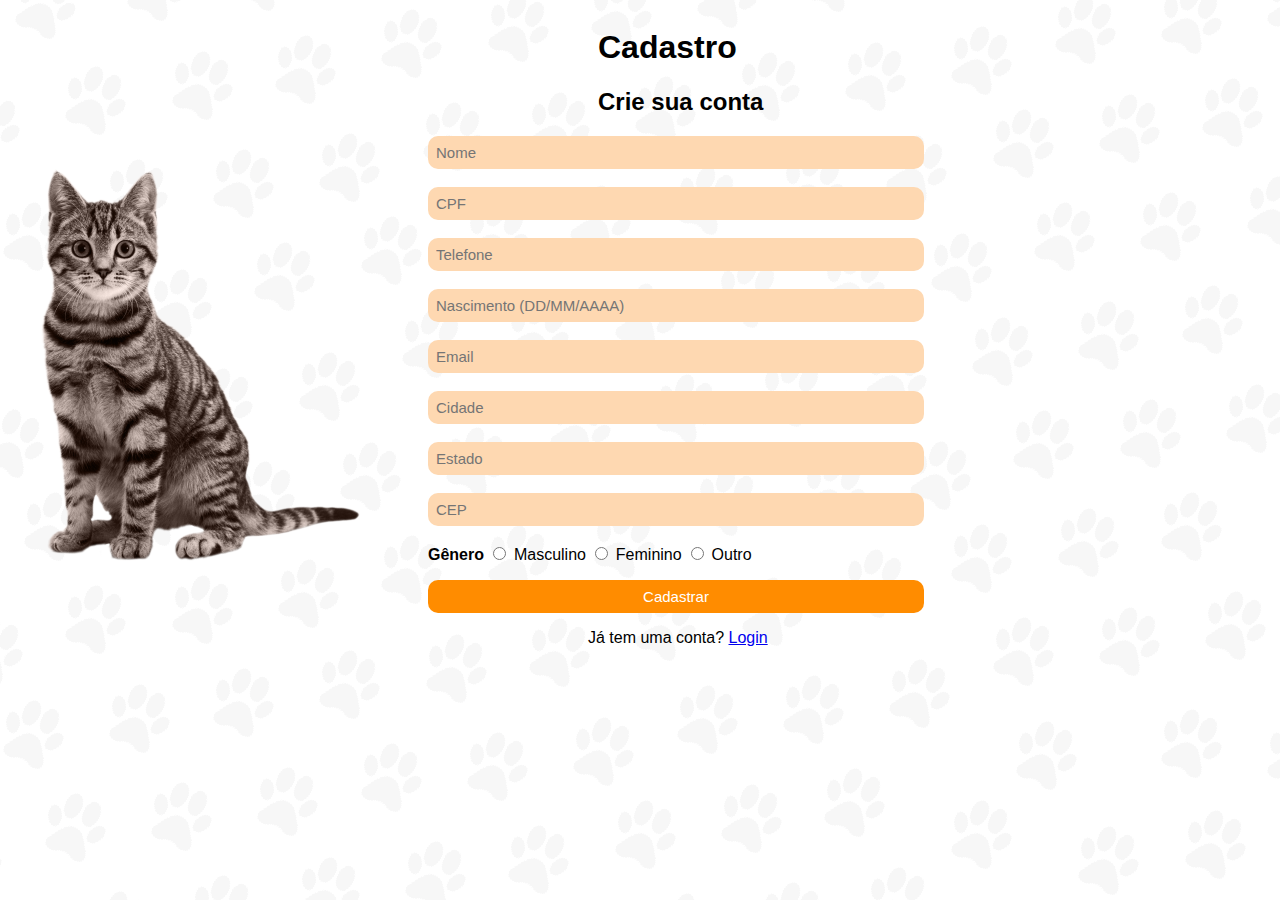
<file: upet/Tela-cadastro.html>
<!DOCTYPE html>
<html lang="pt-br">
<head>
    <meta charset="UTF-8">
    <meta http-equiv="X-UA-Compatible" content="IE=edge">
    <meta name="viewport" content="width=device-width, initial-scale=1.0">
    <title>Upet</title>
    <link rel="stylesheet" href="style.css">
</head>
<body>
    <div id="lista">
      <div class="div1">
        <img src="Cat.png" id="gato"> 
    </div>
    
    <div class="div2">
          <h1 class="texto-cadastro">Cadastro</h1>
          <h2 class="texto-cadastro">Crie sua conta</h2>
      <form class="formulario">
          <div class="form-row">
            <div class="nomecadastro">
              <input type="text" class="input-cadastro" id="nomecadastro" placeholder="Nome" required>
            </div>
            <br>

            <div class="col-md-4 mb-3" >
              <input type="number" class="input-cadastro" id="cpfcadastro" placeholder="CPF"required>
            </div>
            <br>
            
            <div class="input-group input-group-sm mb-3">
              <input type="text" class="input-cadastro" aria-label="Exemplo do tamanho do input" aria-describedby="inputGroup-sizing-sm" placeholder="Telefone"required>
            </div>
            <br>
                      
            <div class="col-md-4 mb-3">
              <input type="number" class="input-cadastro" id="nascimentocadastro" placeholder="Nascimento (DD/MM/AAAA)" required>
            </div>
            <br>

            <div class="input-group input-group-sm mb-3">
              <input type="text" class="input-cadastro" aria-label="Exemplo do tamanho do input" aria-describedby="inputGroup-sizing-sm" placeholder="Email" required>
            </div>
            <br>

            <div class="form-row">
            <div class="cidadecadastro">
              <input type="text" class="input-cadastro" id="cidadecadastro" placeholder="Cidade" required>
            </div>
            <br>

            <div class="col-md-3 mb-3">
              <input type="text" class="input-cadastro" id="estadocadastro" placeholder="Estado" required>
            </div>
            <br>

            <div class="col-md-3 mb-3">
              <input type="text" class="input-cadastro" id="cadastrocep" placeholder="CEP" required>
            </div>
            </div>
            <br>

            <div id="genero-cadastro"><strong>Gênero</strong>
              <input type="radio" name="sexo" value="M">  Masculino
              <input type="radio" name="sexo" value="F">  Feminino
              <input type="radio" name="sexo" value="O">  Outro
            </div>

            <p><button type="button" class="botao-cadastro">Cadastrar</button></p>

            <p id="text-center">Já tem uma conta? <a href="Tela-Login.html">Login</a></p>
        </form>
      </div>
    </div>
          </body>
</file>
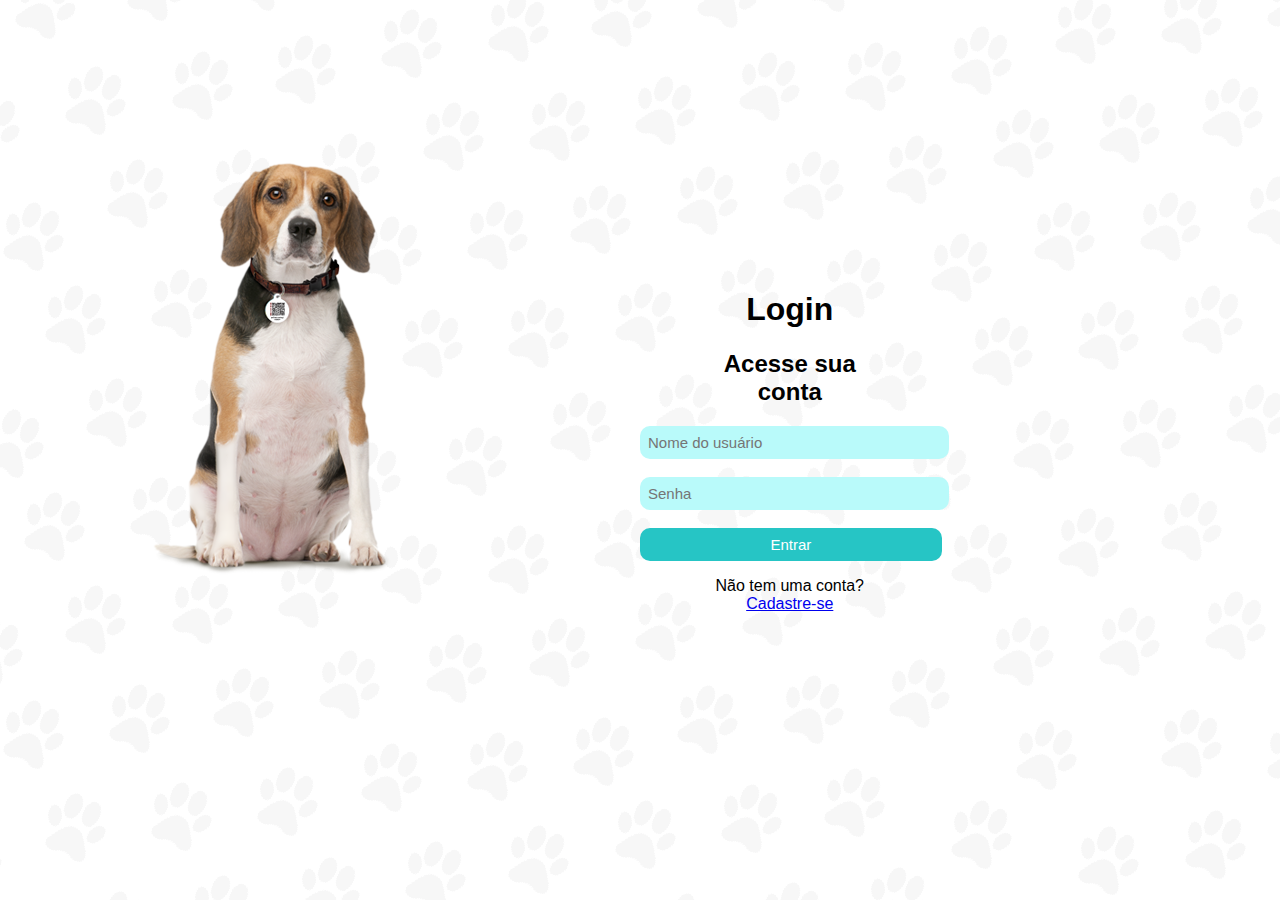
<file: upet/Tela-Login.html>
<!DOCTYPE html>
<html lang="pt-br">
<head>
    <meta charset="UTF-8">
    <meta http-equiv="X-UA-Compatible" content="IE=edge">
    <meta name="viewport" content="width=device-width, initial-scale=1.0">
    <title>Tela de login</title>
    <link rel="stylesheet" href="style.css">
</head>
<body>
    <div id="login">
        <h1 class="texto-login">Login</h1>
        <h2 class="texto-login">Acesse sua conta</h2>
        <input type="text" placeholder="Nome do usuário" class="input-login">
        <br><br>
        <input type="password" placeholder="Senha" class="input-login">
        <br><br>
        <button type="button" id="botao-login">Entrar</button>
        <p class="texto-login">Não tem uma conta? <a href="Tela-cadastro.html">Cadastre-se</a></p>
    </div>
    <img src="Dog.png" alt="Imagem do cachorro" id="cachorro">
</body>
</html>
</file>
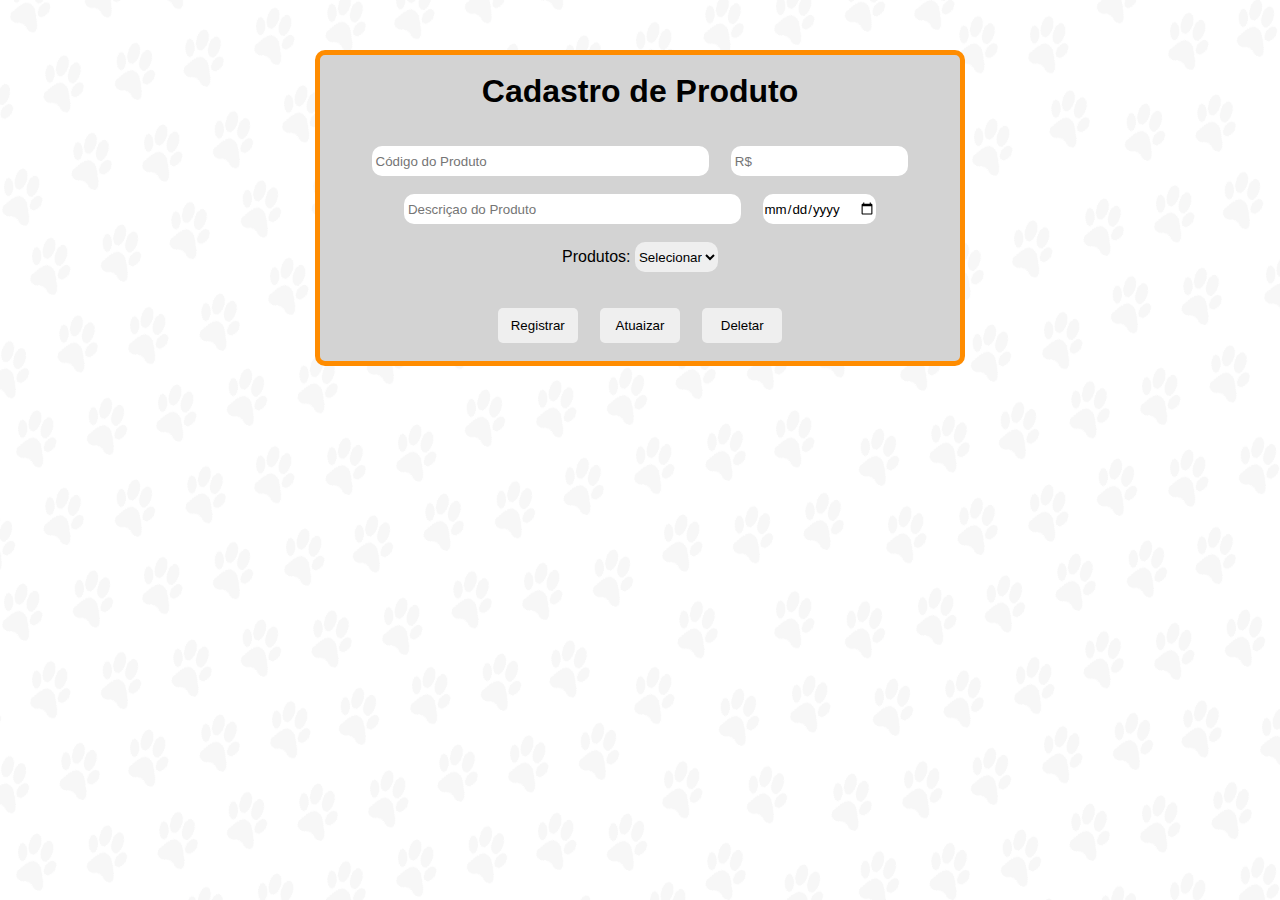
<file: upet/Tela-produto.html>
<!DOCTYPE html>
<html lang="pt-br">
<head>
    <meta charset="UTF-8">
    <meta http-equiv="X-UA-Compatible" content="IE=edge">
    <meta name="viewport" content="width=device-width, initial-scale=1.0">
    <title>Sistema de Produto</title>
    <link rel="stylesheet" href="cadas-pro.css">
</head>
<body>
    <div class="form">
        <form method="post" action="index.php"><br>
            <h1> Cadastro de Produto</h1><br><br>
            <input type="text" size="40" placeholder=" Código do Produto"> &nbsp; &nbsp;
            <input type="text" placeholder=" R$"><br><br>
            <input type="text" size="40" placeholder=" Descriçao do Produto"> &nbsp; &nbsp;
            <input type="date" placeholder=" Validade"><br><br>
            <label for="uf">Produtos:</label>
            <select name="racoes" id="uf">
                    <option value="0">Selecionar</option>
                    <option value="1">Premium</option>
                    <option value="2">Briquedos</option>
                    <option value="3">Roupa</option>
            </select><br><br><br>
            <input type="submit" value="Registrar"> &nbsp; &nbsp;
            <input type="submit" value="Atuaizar"> &nbsp; &nbsp;
            <input type="submit" value="Deletar"><br><br>
        </form>
    </div>
</body>
</html>
</file>
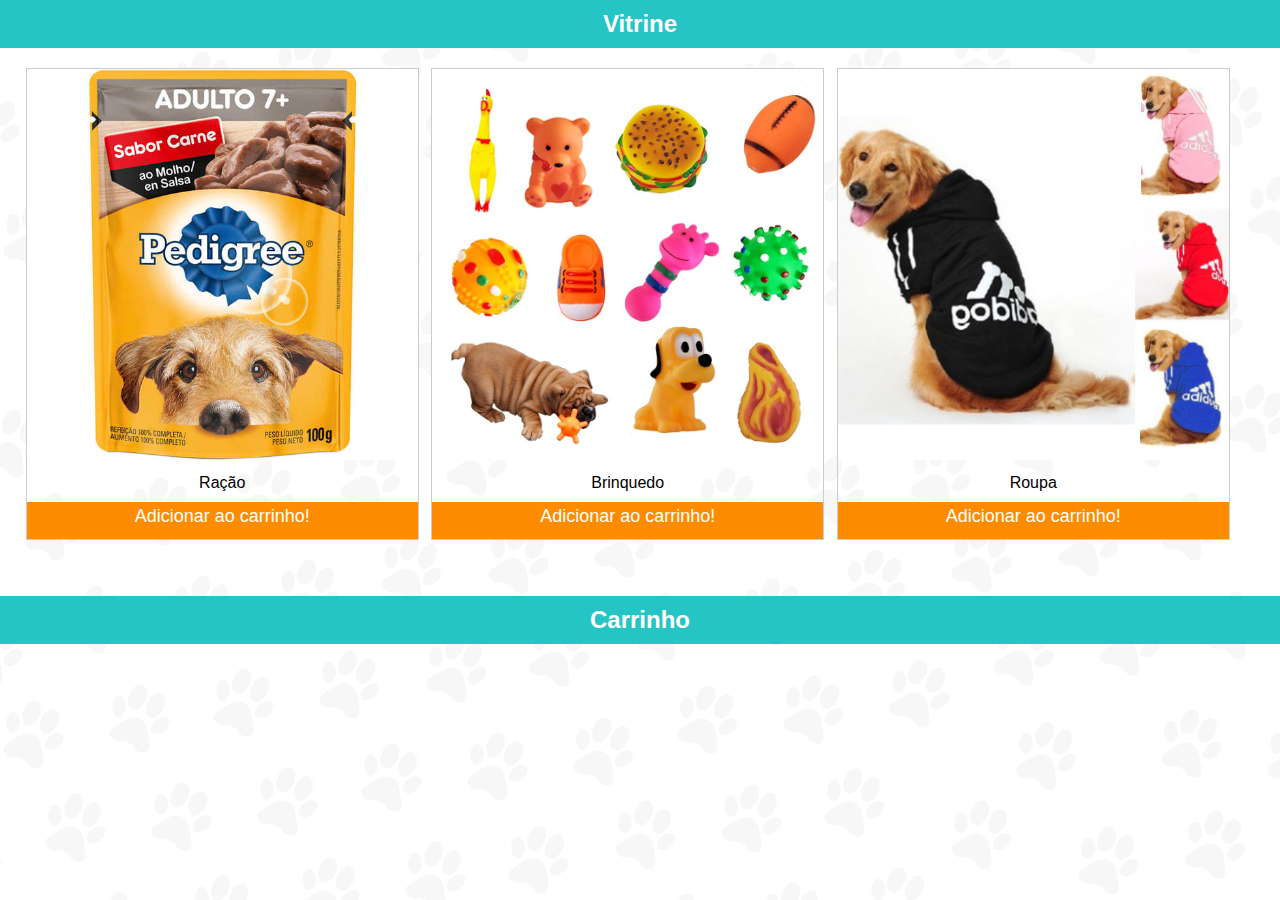
<file: upet/vitrine.html>
<!DOCTYPE html>
<html lang="pt-br">
<head>
    <meta charset="UTF-8">
    <meta http-equiv="X-UA-Compatible" content="IE=edge">
    <meta name="viewport" content="width=device-width, initial-scale=1.0">
    <title>Vitrine da Loja</title>
    <link rel="stylesheet" href="vitri.css">
</head>
<body>
    <h2> Vitrine</h2>
    <div id="produtos">
        
    </div><br><br>
    
    <h2>Carrinho</h2>
    <div id="carrinho">
        
    </div>

    <script>
        const items = [
            {
                id: 0,
                nome:'Ração',
                img: 'rc.jpg',
                quantidade: 0
            },
            {
                id: 1,
                nome: 'Brinquedo',
                img: 'b.jpg',
                quantidade: 0
            },
            {
                id: 2,
                nome:'Roupa',
                img:'ro.jpg',
                quantidade: 0
            },
        ]

        inicializarLoja = () => {
            var containerProdutos = document.getElementById('produtos');
            items.map((val)=>{
                console.log(val.nome);
                containerProdutos.innerHTML+=`
                <div class="produto">
                  <img src="`+val.img+`" />
                  <p>`+val.nome+`</p>
                  <a key="`+val.id+`" href="#">Adicionar ao carrinho!<a/>
                </div>
                `;
            })
            
        }

        inicializarLoja();  
        
        atualizarCarrinho = () => {
            var containerCarrinho = document.getElementById('carrinho');
            containerCarrinho.innerHTML = "";
            items.map((val)=>{
                if(val.quantidade > 0){
                containerCarrinho.innerHTML+=`
                <div class="card">
                    <p style="float:left;">Protudo: `+val.nome+`</p>
                    <p style="float:right;">Quantidade: `+val.quantidade+`</p>
                    <div style="clear:both"></div>
                </div>

                `;
                }
            })
        }

        var links = document.getElementsByTagName('a');

        for(var i = 0; i < links.length; i++){
            links[i].addEventListener("click", function(){
                let key = this.getAttribute('key');
                items[key].quantidade++;
                atualizarCarrinho();
                return false;
            })
        }
    </script>
</body>
</html>
</file>
<file: upet/style.css>
.formulario{
    font:  16px arial, verdana, helvetica, sans-serif;
    border-collapse: collapse;
    width: 800px;
    margin-left: 100px;
    color: #000000;
}

.form{
    font:  16px arial, verdana, helvetica, sans-serif;
    border-collapse: collapse;
    width: 800px;
    margin-left: 100px;
    color: #000000;
}

.input-cadastro{
    padding: 8px;
    border: none;
    outline: none;
    font-size: 15px;
    width: 60%;
    background-color: #fed8b1;;
    border-radius: 10px;
}

.botao-cadastro{
    background-color: #ff8c00;
    border: none;
    padding: 8px;
    width: 62%;
    border-radius: 10px;
    color: white;
    font-size: 15px;
}

.genero{
    font: 15px arial, verdana, helvetica, sans-serif;
}

#cachorro{
    margin-top: 10%;
}

#gato{
    margin-top: 50%;
}

img{
    margin-left: 10%;
    margin-right: 10%;
    align-items: center;
}

#genero-cadastro{
    font: 16px arial, verdana, helvetica, sans-serif;
}

#lista{
    list-style: none;
    display: flex;
    justify-content: space-around;
    margin-right: 10%;
    
}

#text-center{
    margin-left: 20%;
    font: 16px
}

body{
    font-family: Arial, Helvetica, sans-serif;
    background-image:url(Fundo.png);
}
#login{
    position: absolute;
    top: 30%;
    left: 50%;
    width: 18%;
}
.input-login{
    padding: 8px;
    border: none;
    outline: none;
    font-size: 15px;
    width: 127%;
    background-color: rgb(185, 250, 250);
    border-radius: 10px;
}
#botao-login{
    background-color: rgb(38, 197, 197);
    border: none;
    padding: 8px;
    width: 131%;
    border-radius: 10px;
    color: white;
    font-size: 15px;
}

img{
    border-radius: 10px;
    align-items: left;
}

.texto-login{
    margin-left: 30%;
    text-align: center;
}

.texto-cadastro{
    margin-left: 30%;
    text-align: left;
}
</file>
<file: upet/cadas-pro.css>
*{
    margin: 0;
    padding: 0;
    box-sizing: 0;
    font-family: sans-serif;
}
body{
    background-image: url("Fundo.png");
    background-color: royalblue;
    background-repeat: no-repeat;
    background-attachment: fixed;
    background-size: 100% 100%;
}
.form{
    background: #d3d3d3;
    width: 50%;
    height: 70%;
    margin: 0 auto;
    text-align: center;
    border: 5px solid #ff8c00;
    border-radius: 10px;
    margin-top: 50px;
}
h1{
    left: #ffff;
}
input,select{
    border-radius: 10px;
    height: 30px;
    border: none;
}
input[type="submit"]{
    cursor: pointer;
    border-radius: 5px;
    border: none;
    width: 80px;
    height: 35px;
}
input[type="submit"]:hover{
    background: #069;
    color: #fff;
}
</file>
<file: upet/vitri.css>
*{
    font-family: Arial, Helvetica, sans-serif;
    margin: 0;
    padding: 0;
    box-sizing: border-box;
    
}
#produtos{
    max-width: 1500px;
    margin: 0 auto;
    padding: 0 2%;
    display: flex;
    flex-wrap: wrap;
}
#carrinho{
    max-width: 900px;
    margin: 0 auto;
    padding: 0 2%;
}
.produto{
    width: 32%;
    margin-right: 1%;
    border: 1px solid #ccc;
    margin-top: 20px;
    margin-bottom: 20px;
}
h2{
    background-color: rgb(38, 197, 197);
    padding: 10px 0;
    text-align: center;
    color: white;
}
.produto img{
    max-width: 100%;
}
.produto p{
    text-align: center;
    font-size: 16px;
    padding: 10px;
}
.produto a{
    text-decoration: none;
    color: white;
    background-color: #ff8c00;
    text-align: center;
    display: block;
    padding: 4px 0;
    font-size: 18px;
}
@media screen and (max-width: 768px){
    .produto{
        width: 100%;
        margin-right: 0;
    }
}
.card{
    border-bottom: 2px dotted;
    padding: 10px 0;
}
body{
    background-image:url(Fundo.png);
}
</file>
